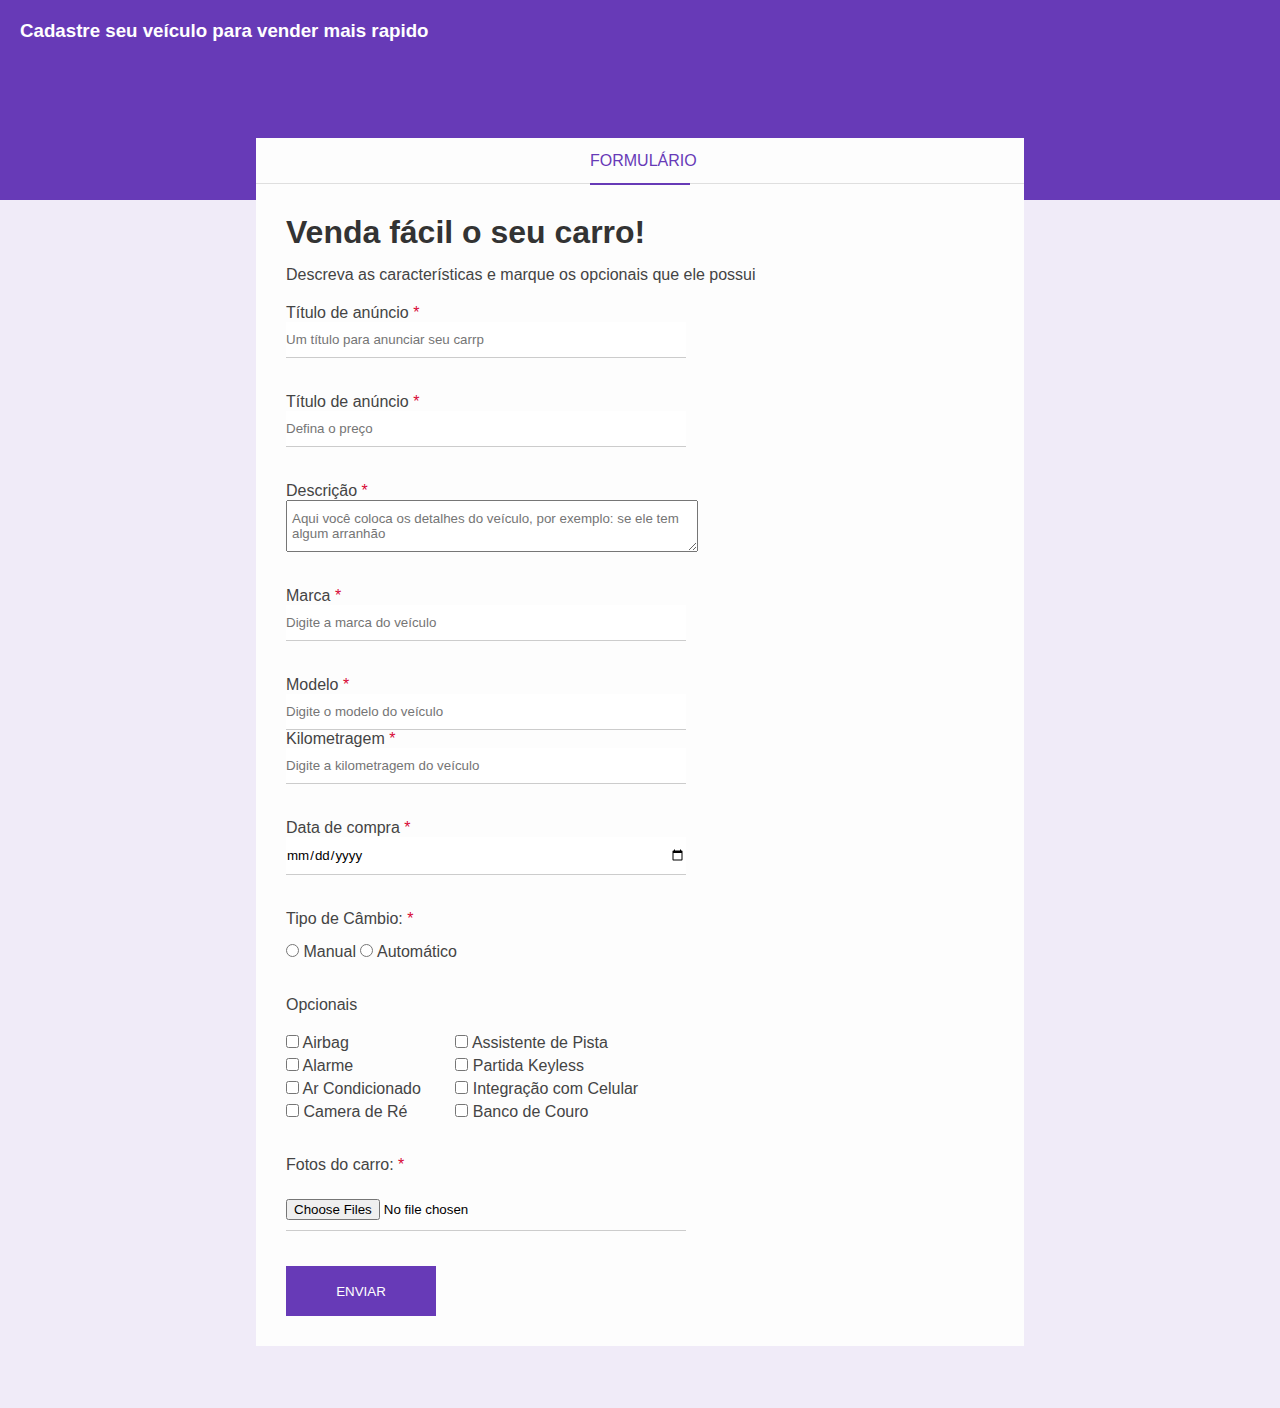
<file: Aula 20-03/index.html>
<!DOCTYPE html>
<html lang="pt-BR">
<head>
    <meta charset="UTF-8">
    <meta name="viewport" content="width=device-width, initial-scale=1.0">
    <title>Venda de Carros</title>
    <link rel="stylesheet" href="./css/style.css">
</head>
<body>
    <div class="container">
        <div class="header">
            <h3>Cadastre seu veículo para vender mais rapido</h3>
        </div>
        <div class="form-container">
            <div class="form-header">
                <p>Formulário</p>
            </div>
            <div class="form-body">
                <h1 class="form-title">Venda fácil o seu carro!</h1>
                <p>Descreva as características e marque os opcionais que ele possui</p>
                <form>
                    <div class="box-input">
                        <label for="title">Título de anúncio
                            <span class="required-field">*</span>
                        </label>
                        <input type="text"
                        name="title"
                        id="title"
                        class="block"
                        placeholder="Um título para anunciar seu carrp"
                        minlength="1"
                        maxlength="30"
                        required
                         />
                    </div>
                    <div class="box-input">
                        <label for="price">Título de anúncio
                            <span class="required-field">*</span>
                        </label>
                        <input type="number"
                        name="price"
                        id="price"
                        class="block"
                        placeholder="Defina o preço"
                        required 
                        />
                    </div>
                    <div class="box-input">
                        <label for="description">Descrição
                            <span class="required-field">*</span>
                        </label>
                        <textarea name="description" id="description" class="block" placeholder="Aqui você coloca os detalhes do veículo, por exemplo: se ele tem algum arranhão"></textarea>

                    </div>
                    <div class="box-input">
                        <label for="brand">Marca
                            <span class="required-field">*</span>
                        </label>
                        <input type="text" name="brand" id="brand" class="block" placeholder="Digite a marca do veículo" required />
                    </div>
                    <div class="blox-input">
                        <label for="model">Modelo
                            <span class="required-field">*</span>
                        </label>
                        <input type="text" name="model" id="model" class="block" placeholder="Digite o modelo do veículo" required />
                    </div>
                    <div class="box-input">
                        <label for="Mileage">Kilometragem
                            <span class="required-field">*</span>
                        </label>
                        <input type="number" name="mileage" id="mileage" class="block" placeholder="Digite a kilometragem do veículo" required />
                    </div>
                    <div class="box-input">
                        <label for="puchase_date">Data de compra
                            <span class="required-field">*</span>
                        </label>
                        <input type="date" name="puchase_date" id="puchase_date" class="block" required />
                    </div>
                    <div class="box-input">
                        <p>Tipo de Câmbio:
                            <span class="required-field">*</span>
                        </p>
                        <input type="radio" name="gear" id="manual" required />
                        <label for="manual">Manual</label>
                        <input type="radio" id="auto" name="gear">
                        <label for="auto">Automático</label>
                    </div>
                    <div class="optional-box">
                        <p>Opcionais</p>
                        <ul class="optional-list">
                            <li>
                                <input type="checkbox" id="airbag" name="optional[]" value="airbag">
                                <label for="airbag">Airbag</label>
                            </li>
                            <li>
                                <input type="checkbox" id="alarm" name="optional[]" value="alarm">
                                <label for="alarm">Alarme</label>
                            </li>
                            <li>
                                <input type="checkbox" id="ac" name="optional[]" value="ac">
                                <label for="ac">Ar Condicionado</label>
                            </li>
                            <li>
                                <input type="checkbox" id="reverse_camera" name="optional[]" value="reverse_camera">
                                <label for="reverse_camera">Camera de Ré</label>
                            </li>
                        </ul>
                    </div>
                    <div class="optional-box">
                        <ul class="optional-list">
                            <li>
                                <input type="checkbox" id="lane-assist" name="optional[]" value="lane-assist" />
                                <label for="lane-assist">Assistente de Pista</label>
                            </li>
                            <li>
                                <input type="checkbox" id="keyless" name="optional[]" value="keyless" />
                                <label for="keyless">Partida Keyless</label>
                            </li>
                            <li>
                                <input type="checkbox" id="smartphone" name="optional[]" value="smartphone" />
                                <label for="smartphone">Integração com Celular</label>
                            </li>
                            <li>
                                <input type="checkbox" id="leather_seat" name="optional[]" value="leather_seat" />
                                <label for="leather_seat">Banco de Couro</label>
                            </li>
                        </ul>
                    </div>
                    <div class="box-input">
                        <p>Fotos do carro:
                            <span class="required-field">*</span>
                        </p>
                        <input type="file" name="images" id="images" multiple accept="image/png, image/jpg" required />
                    </div>
                    <input type="submit" value="Enviar" class="btn-submit" />
                </form>
            </div>
        </div>
    </div>
</body>
</html>
</file>
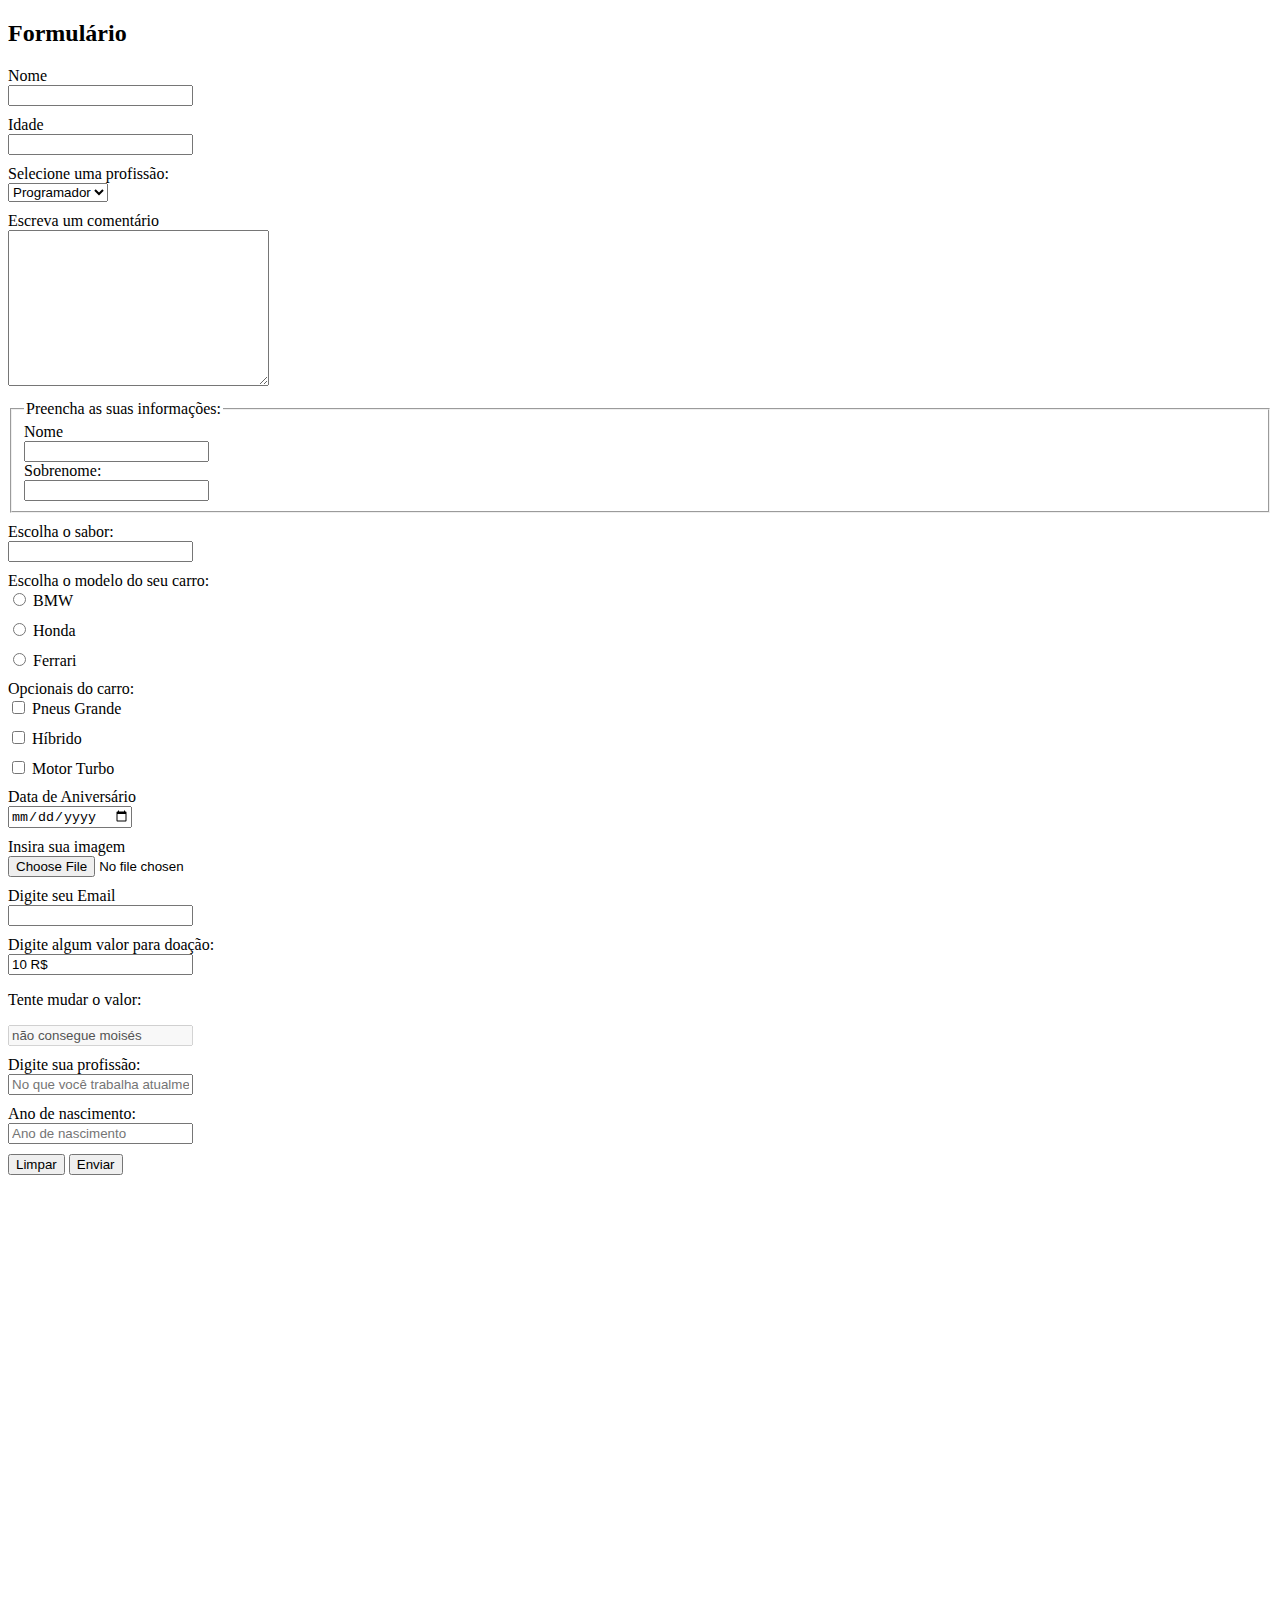
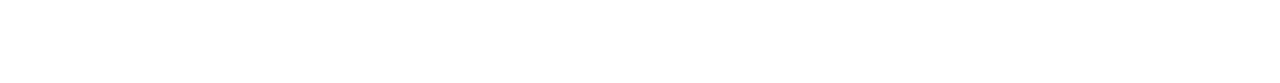
<file: Formulários/index.html>
<!DOCTYPE html>
<html lang="pt-br">
<head>
    <meta charset="UTF-8">
    <meta name="viewport" content="width=device-width, initial-scale=1.0">
    <title>Formulários</title>
    <link rel="stylesheet" href="./css/style.css">
</head>
<body>
    <h2>Formulário</h2>

    <form action="rgister.php" method="get">
        <div>
            <label for="nome">Nome</label>
                <input type="text" id="nome">            
        </div>
        <div>
            <label for="age">Idade</label>
            <input type="number" id="age">            
        </div>

        <div>
            <label for="job">Selecione uma profissão:</label>
            <select name="job" id="job">
            <option value="programador">Programador</option>
            <option value="tester">Tester</option>
            <option value="devops">Devops</option>
            </select>
        </div>

        <div>
            <label for="comment">Escreva um comentário</label>
            <textarea name="comment" id="comment" cols="30" rows="10"></textarea>
        </div>

        <div>
            <fieldset>
                <legend>Preencha as suas informações:</legend>
                <label for="first-name">Nome</label>
                <input type="text" name="first-name">
                <label for="last-name">Sobrenome:</label>
                <input type="text" name="last-name">
            </fieldset>
        </div>

        <div>
            <label for="flavor">Escolha o sabor:</label>
            <input type="text" list="flavors" name="flavor">

            <datalist id="flavors">
                <option value="Morango"></option>
                <option value="Chocolate"></option>
                <option value="Tutti-Fruti"></option>
                <option value="Coco"></option>
            </datalist>
        </div>

        <div>
            <label for="car-model">Escolha o modelo do seu carro:</label>
            <div class="radio">
                <input type="radio" value="bmw" name="car-model">
                <label for="bmw">BMW</label>
            </div>
            <div class="radio">
                <input type="radio" value="honda" name="car-model">
                <label for="honda">Honda</label>
            </div>
            <div class="radio">
                <input type="radio" value="ferrari" name="car-model">
                <label for="ferrari">Ferrari</label>
            </div>
        </div>

        <div>
            <label for="optionals">Opcionais do carro:</label>
            <div class="radio">
                <input type="checkbox" name="optionals[]" value="big-tires">
                <label for="big-tires">Pneus Grande</label>
            </div>
            <div class="radio">
                <input type="checkbox" name="optionals[]" value="hybrid">
                <label for="hybrid">Híbrido</label>
            </div>
            <div class="radio">
                <input type="checkbox" name="optionals[]" value="turbo-engine">
                <label for="turbo-engine">Motor Turbo</label>
            </div>
        </div>

        <div>
            <div>
                <label for="birthday"> Data de Aniversário</label>
                <input type="date" name="birthday">
            </div>
            <div>
                <label for="image">Insira sua imagem</label>
                <input type="file" name="image">
            </div>
            <div>
                <label for="email"> Digite seu Email</label>
                <input type="email" name="email">
            </div>
            <div>
                <label for="value"> Digite algum valor para doação:</label>
                <input type="text" name="value" value="10 R$">
            </div>

            <div>
                <p>Tente mudar o valor:</p>
                <input type="text" value="não consegue moisés" disabled>
            </div>
            <div>
                <label for="current-job">Digite sua profissão:</label>
                <input type="text" name="current-job" placeholder="No que você trabalha atualmente" >
            </div>
            <div>
                <label for="birthday">Ano de nascimento:</label>
                <input type="text" name="birthday" placeholder="Ano de nascimento" required>
            </div>
        </div>

        <input type="reset" value="Limpar">
        <input type="submit" value="Enviar">
    </form>
</body>
</html>
</file>
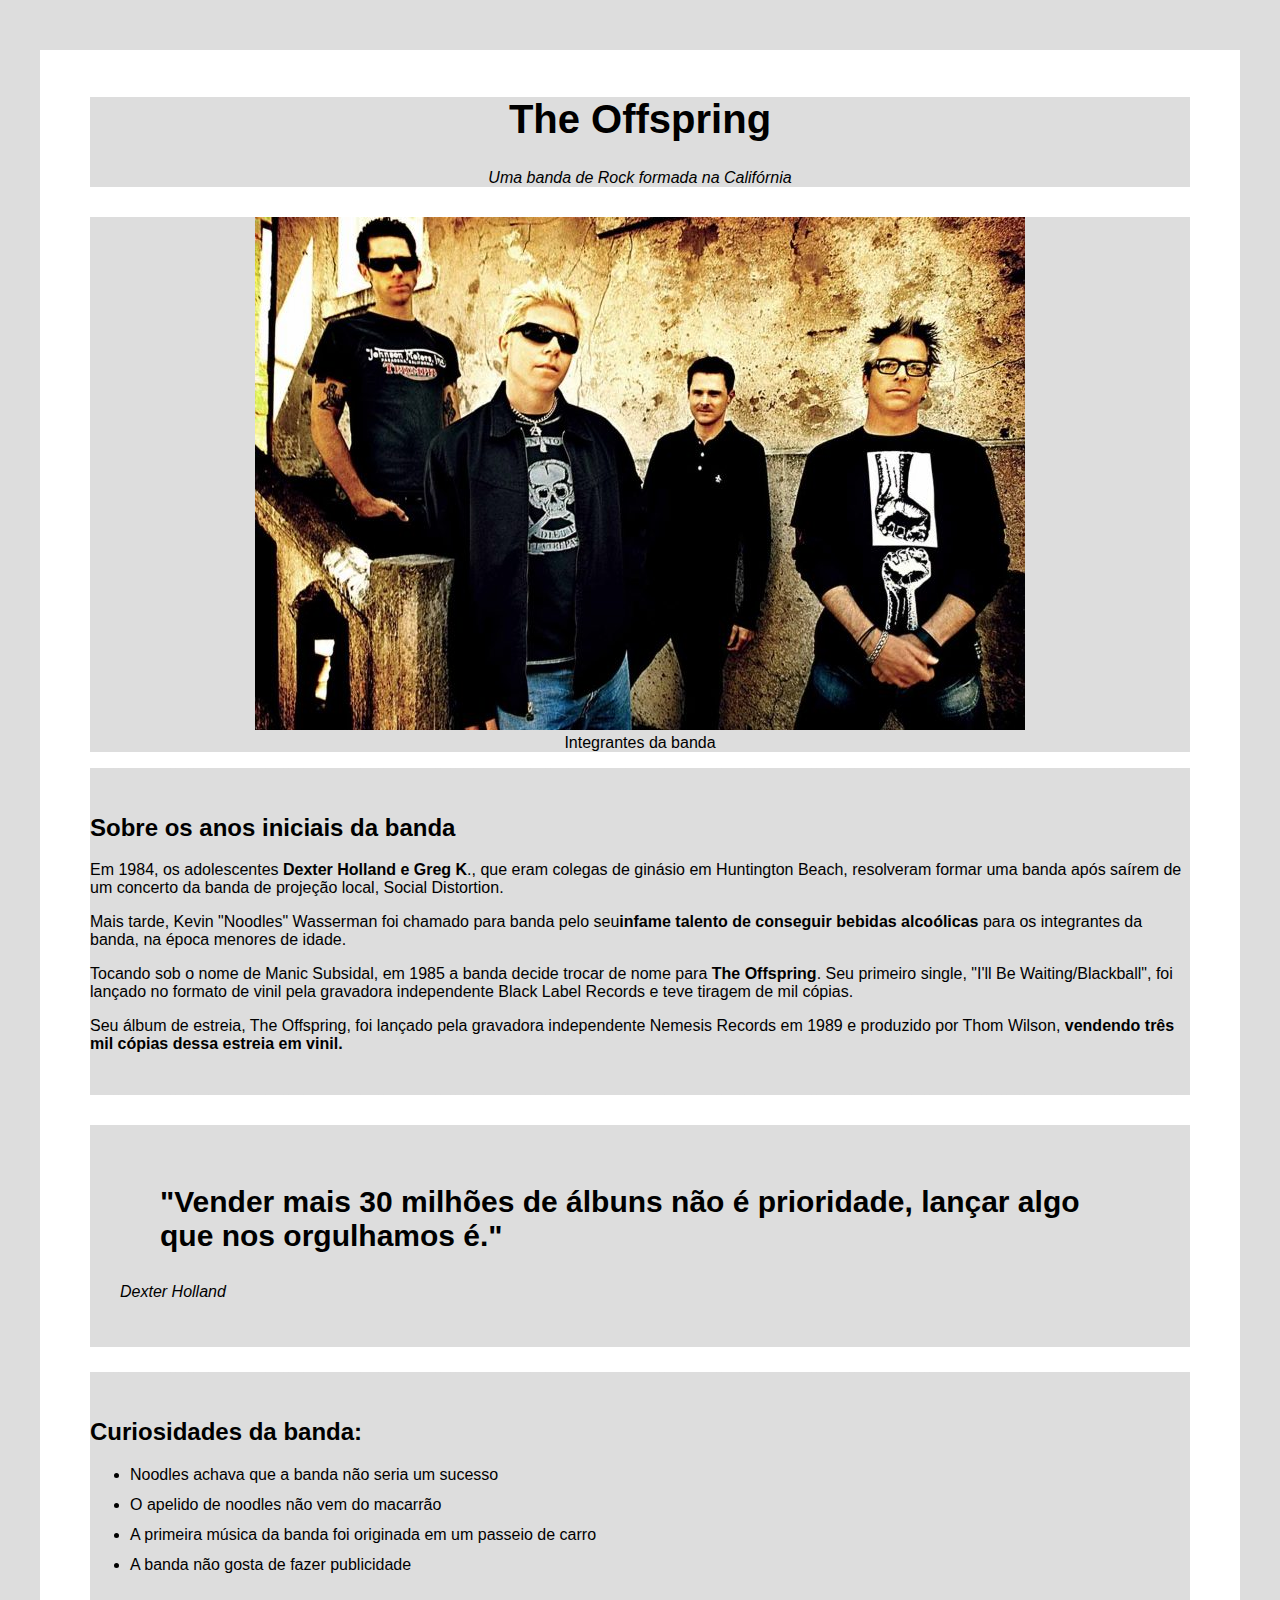
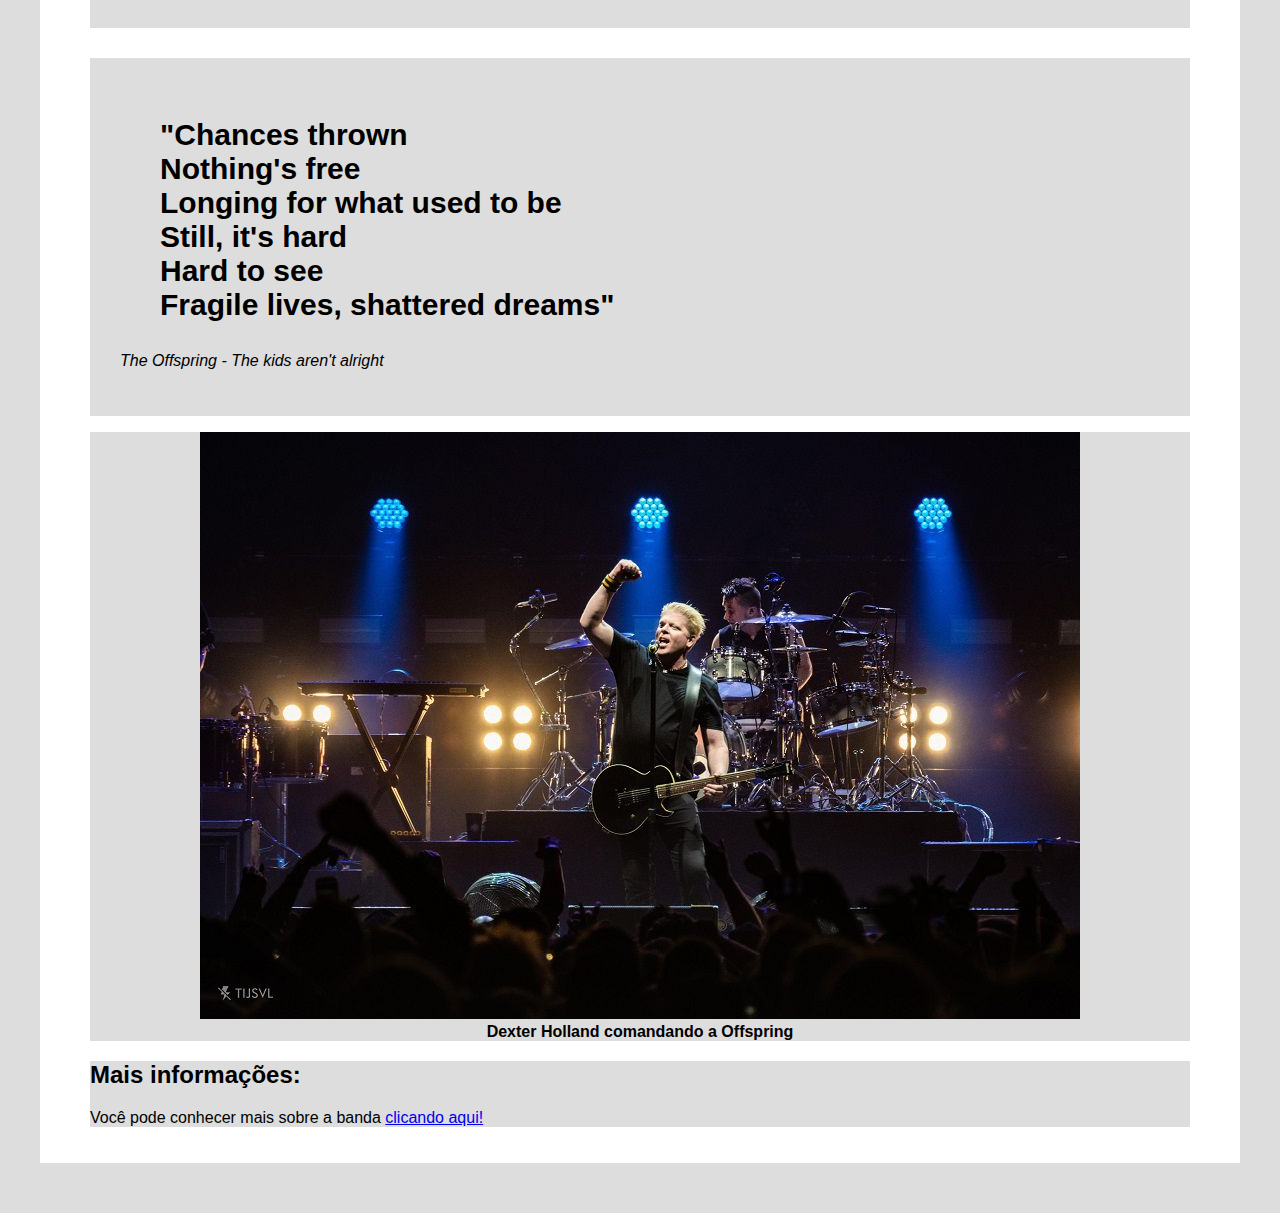
<file: offspring/index.html>
<!DOCTYPE html>
<html lang="pt-BR">

<head>
    <meta charset="UTF-8">
    <meta name="viewport" content="width=device-width, initial-scale=1.0">
    <title>Página de Tributo: The Offspring</title>
    <link rel="stylesheet" href="./css/style.css">
</head>

<body>
    <div class="container">
        <div class="header">
            <!-- Cabeçalho -->
            <h1 class="main-title">The Offspring</h1>
            <p class="main-paragraph">Uma banda de Rock formada na Califórnia</p>
        </div>
        <!-- Imagem de Destaque -->
        <div class="featured-image">
            <figure>
                <img src="img/offspring_1.jpg" alt="A banda The Offspring">
                <figcaption>Integrantes da banda</figcaption>
            </figure>
        </div>

        <!-- Biograia -->
        <div class="biography-container">
            <h2>Sobre os anos iniciais da banda</h2>
            <p>
                Em 1984, os adolescentes
                <span class="bold">Dexter Holland e Greg K</span>., que eram colegas de ginásio em Huntington Beach,
                resolveram formar uma banda após saírem de um concerto da banda de projeção local, Social Distortion.
            </p>
            <p>
                Mais tarde, Kevin "Noodles" Wasserman foi chamado para banda pelo seu<span class="bold">infame talento
                    de conseguir bebidas alcoólicas</span> para os integrantes da banda, na época menores de idade.
            </p>
            <p>
                Tocando sob o nome de Manic Subsidal, em 1985 a banda decide trocar de nome para <span class="bold">The
                    Offspring</span>. Seu primeiro single, "I'll Be Waiting/Blackball", foi lançado no formato de vinil
                pela gravadora independente Black Label Records e teve tiragem de mil cópias.
            </p>
            <p>
                Seu álbum de estreia, The Offspring, foi lançado pela gravadora independente Nemesis Records em 1989 e
                produzido por Thom Wilson, <span class="bold">vendendo três mil cópias dessa estreia em vinil.</span>
            </p>
        </div>
        <!-- Container de Citação -->
        <div class="quotes-container">
            <blockquote>
                "Vender mais 30 milhões de álbuns não é prioridade, lançar algo que nos orgulhamos é."
            </blockquote>
            <p>Dexter Holland</p>
        </div>
        <!-- Curiosidades -->
        <div class="curiosites-container">
            <h2>Curiosidades da banda:</h2>
            <ul>
                <li>Noodles achava que a banda não seria um sucesso</li>
                <li>O apelido de noodles não vem do macarrão</li>
                <li>A primeira música da banda foi originada em um passeio de carro</li>
                <li>A banda não gosta de fazer publicidade</li>
            </ul>
        </div>
        <!-- Segunda Citação -->
        <div class="quotes-container">
            <blockquote>
                "Chances thrown <br>
                Nothing's free <br>
                Longing for what used to be <br>
                Still, it's hard <br>
                Hard to see <br>
                Fragile lives, shattered dreams"
            </blockquote>
            <p>The Offspring - The kids aren't alright</p>
        </div>
        <!-- Segunda Imagem -->
        <div class="img-bold">
            <figure>
                <img src="img/offspring_2.jpeg" alt="The Offspring em um show">

                <figcaption>Dexter Holland comandando a Offspring</figcaption>
            </figure>

        </div>
        <!-- Mais informações -->
        <div class="moreinfo-container">
            <h2>Mais informações:</h2>
            <p>Você pode conhecer mais sobre a banda
                <a href="https://pt.wikipedia.org./wiki/The_Offspring">clicando aqui!</a>
            </p>

        </div>
    </div>
</body>

</html>
</file>
<file: Aula 20-03/css/style.css>
* {
    margin: 0;
    padding: 0;
    font-family: Arial, Helvetica, sans-serif;
}

body {
    background-color: #f0ebf8;
}

h1,
h2,
h3,
h4,
h5 {
    color: #333;
}

p,
label {
    color: #444;
}

input {
    border: none;
    border-bottom: 1px solid #ccc;
    padding: 10px 0;
}

input[type="text"],
input[type="number"],
input[type="date"],
input[type="file"],
textarea {
    width: 400px;
}

textarea {
    padding: 10px 5px;
}

/* page header */

.header {
    height: 160px;
    padding: 20px;
    background-color: #673ab7;
}

.header h3 {
    color: #fff;
    margin-top: 0;
}

/* form container */
.form-container {
    background-color: #fdfdfd;
    width: 60%;
    margin: 0 auto;
    position: relative;
    top: -62px;
}

.form-header {
    border-bottom: 1px solid #dfdfdf;
    height: 45px;
}

.form-header p {
    color: #673ab7;
    border-bottom: 2px solid #673ab7;
    width: 100px;
    text-align: center;
    margin: 0 auto;
    text-transform: uppercase;
    height: 45px;
    line-height: 45px;
}

.form-body {
    padding: 30px;
}

.form-title {
    margin-bottom: 15px;
}

.form-body p {
    margin-bottom: 20px;
}

.required-field {
    color: #d80835;
}

.box-input {
    margin-bottom: 35px;
}

.block {
    display: block;
}

.optional-box {
    display: inline-block;
    margin: 0 30px 30px 0;
}

.optional-box li {
    list-style: none;
    margin-bottom: 5px;
}

.box-input p {
    margin-bottom: 15px;
}

.btn-submit {
    background-color: #673ab7;
    color: #fff;
    border: 2px solid transparent;
    width: 150px;
    height: 50px;
    cursor: pointer;
    text-transform: uppercase;
    transition: 0.5s;
}

.btn-submit:hover {
    background-color: #fff;
    border-color: #673ab7;
    color: #673ab7;
}
</file>
<file: Formulários/css/style.css>
body {
    padding-bottom: 500px;
}

div {
    margin-bottom: 10px;
}

div input,
div label {
    display: block;
}

.radio label,
.radio input,
.radio span {
    display: inline-block;
}
</file>
<file: offspring/css/style.css>
*{
    font-family: Helvetica;
    background-color: #ddd;
    /* margin: 0;
    padding: 0; */
}





.container {
    background-color: #fff;
    max-width: 1100px;
    padding: 20px 50px;
    margin: 50px auto;
    position: relative;
}

.bold {
    font-weight: bold;
}

.header {
    text-align: center;
}
.main-title {
    font-size: 40px;
}
.main-paragraph {
    font-style: italic;
}
.featured-image {
    text-align: center;
    margin-top: 30px;
}
.biography-container {
    padding: 25px 0;
    border-top: 1px dashed #ddd;
    border-bottom: 1px dashed #ddd;
}
.quotes-container {
    background-color: #ddd;
    padding: 30px;
    margin-top: 30px;
}
.quotes-container blockquote {
    font-weight: bold;
    font-size: 30px;
}
.quotes-container p {
    font-style: italic;
}
.curiosites-container {
    padding: 25px 0;
    margin: 25px 0;
    border-top: 1px dashed #ddd;
    border-bottom: 1px dashed #ddd;
}

.curiosites-container li {
    height: 30px;
}
.img-bold {
    font-weight: bold;
    text-align: center;
}
</file>
